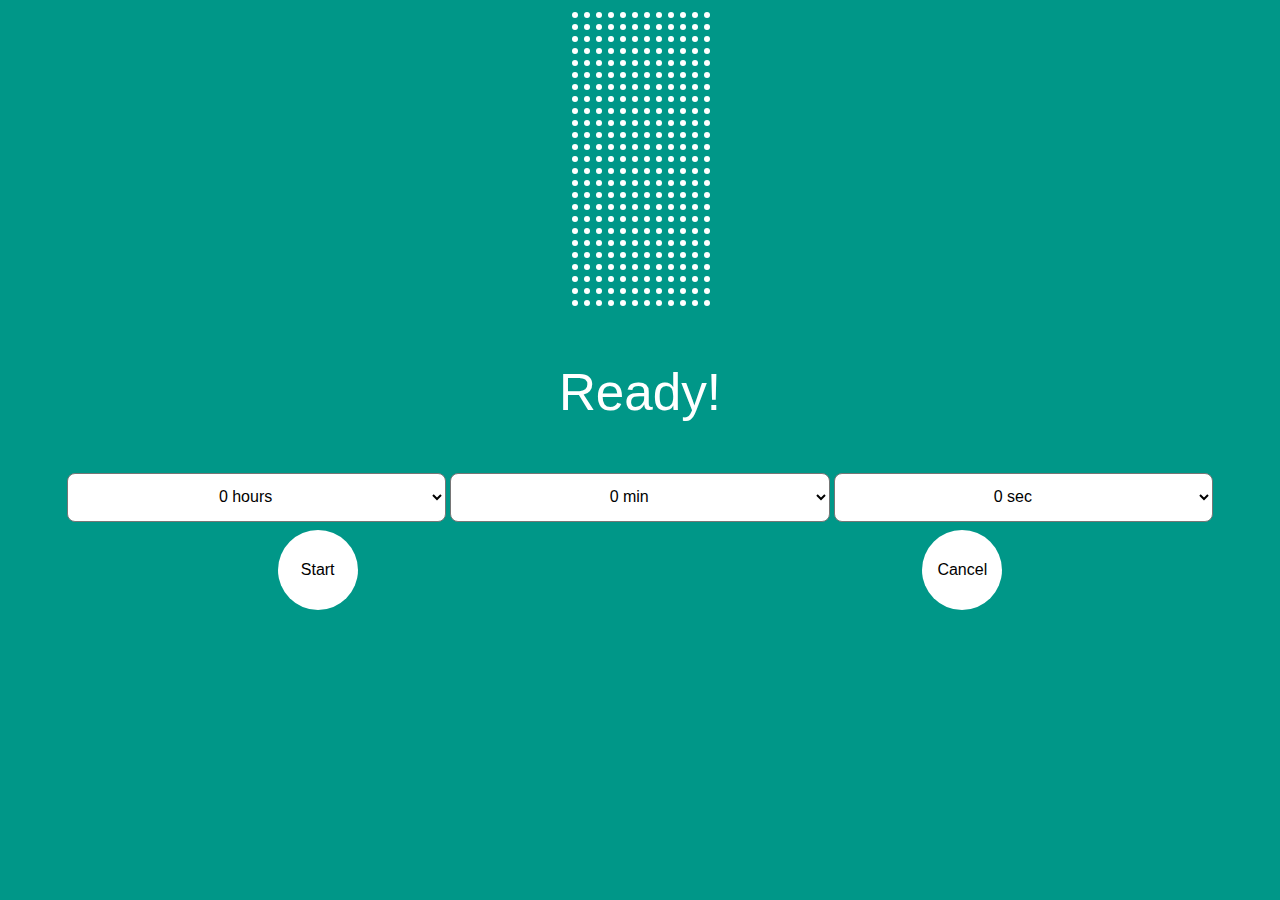
<file: index.html>
<!DOCTYPE html>
<html>
    <head>
        <title>Countdown Timer</title>
        <meta charset="utf-8">
       <!-- <meta name="viewport" content="width=device-width, initial-sacle=1.0">//-->
        <link rel="stylesheet" href="style.css" />
    </head>

    <body>

        <div class="container">
                <svg id="progressBarContainer" width="144" height="300">
                    <defs>
                        <pattern id="pattern1" x="0" y="0" width="12" height="12"  patternUnits="userSpaceOnUse">
                            <circle cx="5" cy="5" r="3" stroke="0" fill="white"/>
                        </pattern>
                    </defs>
                    <rect id="progressBar" x="0" y="0" width="144" height="300" style="fill: url(#pattern1);"/>
                </svg>


            <div id="clock">
                <p>Ready!</p>
            </div>

            <div id="content">
                <select class="selector" id="hours">
                    <option value="0">0 hours</option>
                    <option value="1">1 hours</option>
                    <option value="2">2 hours</option>
                    <option value="3">3 hours</option>
                    <option value="4">4 hours</option>
                    <option value="5">5 hours</option>
                    <option value="6">6 hours</option>
                    <option value="7">7 hours</option>
                    <option value="8">8 hours</option>
                    <option value="9">9 hours</option>
                    <option value="10">10 hours</option>
                    <option value="11">11 hours</option>
                    <option value="12">12 hours</option>
                    <option value="13">13 hours</option>
                    <option value="14">14 hours</option>
                    <option value="15">15 hours</option>
                    <option value="16">16 hours</option>
                    <option value="17">17 hours</option>
                    <option value="18">18 hours</option>
                    <option value="19">19 hours</option>
                    <option value="20">20 hours</option>
                    <option value="21">21 hours</option>
                    <option value="22">22 hours</option>
                    <option value="23">23 hours</option>
                </select>

                <select class="selector" id="minutes">
                    <option value="0">0 min</option>
                    <option value="1">1 min</option>
                    <option value="2">2 min</option>
                    <option value="3">3 min</option>
                    <option value="4">4 min</option>
                    <option value="5">5 min</option>
                    <option value="6">6 min</option>
                    <option value="7">7 min</option>
                    <option value="8">8 min</option>
                    <option value="9">9 min</option>
                    <option value="10">10 min</option>
                    <option value="11">11 min</option>
                    <option value="12">12 min</option>
                    <option value="13">13 min</option>
                    <option value="14">14 min</option>
                    <option value="15">15 min</option>
                    <option value="16">16 min</option>
                    <option value="17">17 min</option>
                    <option value="18">18 min</option>
                    <option value="19">19 min</option>
                    <option value="20">20 min</option>
                    <option value="21">21 min</option>
                    <option value="22">22 min</option>
                    <option value="23">23 min</option>
                    <option value="24">24 min</option>
                    <option value="25">25 min</option>
                    <option value="26">26 min</option>
                    <option value="27">27 min</option>
                    <option value="28">28 min</option>
                    <option value="29">29 min</option>
                    <option value="30">30 min</option>
                    <option value="31">31 min</option>
                    <option value="32">32 min</option>
                    <option value="33">33 min</option>
                    <option value="34">34 min</option>
                    <option value="35">35 min</option>
                    <option value="36">36 min</option>
                    <option value="37">37 min</option>
                    <option value="38">38 min</option>
                    <option value="39">39 min</option>
                    <option value="40">40 min</option>
                    <option value="41">41 min</option>
                    <option value="42">42 min</option>
                    <option value="43">43 min</option>
                    <option value="44">44 min</option>
                    <option value="45">45 min</option>
                    <option value="46">46 min</option>
                    <option value="47">47 min</option>
                    <option value="48">48 min</option>
                    <option value="49">49 min</option>
                    <option value="50">50 min</option>
                    <option value="51">51 min</option>
                    <option value="52">52 min</option>
                    <option value="53">53 min</option>
                    <option value="54">54 min</option>
                    <option value="55">55 min</option>
                    <option value="56">56 min</option>
                    <option value="57">57 min</option>
                    <option value="58">58 min</option>
                    <option value="59">59 min</option>
                </select>

                <select class="selector" id="seconds">
                    <option value="0">0 sec</option>
                    <option value="1">1 sec</option>
                    <option value="2">2 sec</option>
                    <option value="3">3 sec</option>
                    <option value="4">4 sec</option>
                    <option value="5">5 sec</option>
                    <option value="6">6 sec</option>
                    <option value="7">7 sec</option>
                    <option value="8">8 sec</option>
                    <option value="9">9 sec</option>
                    <option value="10">10 sec</option>
                    <option value="11">11 sec</option>
                    <option value="12">12 sec</option>
                    <option value="13">13 sec</option>
                    <option value="14">14 sec</option>
                    <option value="15">15 sec</option>
                    <option value="16">16 sec</option>
                    <option value="17">17 sec</option>
                    <option value="18">18 sec</option>
                    <option value="19">19 sec</option>
                    <option value="20">20 sec</option>
                    <option value="21">21 sec</option>
                    <option value="22">22 sec</option>
                    <option value="23">23 sec</option>
                    <option value="24">24 sec</option>
                    <option value="25">25 sec</option>
                    <option value="26">26 sec</option>
                    <option value="27">27 sec</option>
                    <option value="28">28 sec</option>
                    <option value="29">29 sec</option>
                    <option value="30">30 sec</option>
                    <option value="31">31 sec</option>
                    <option value="32">32 sec</option>
                    <option value="33">33 sec</option>
                    <option value="34">34 sec</option>
                    <option value="35">35 sec</option>
                    <option value="36">36 sec</option>
                    <option value="37">37 sec</option>
                    <option value="38">38 sec</option>
                    <option value="39">39 sec</option>
                    <option value="40">40 sec</option>
                    <option value="41">41 sec</option>
                    <option value="42">42 sec</option>
                    <option value="43">43 sec</option>
                    <option value="44">44 sec</option>
                    <option value="45">45 sec</option>
                    <option value="46">46 sec</option>
                    <option value="47">47 sec</option>
                    <option value="48">48 sec</option>
                    <option value="49">49 sec</option>
                    <option value="50">50 sec</option>
                    <option value="51">51 sec</option>
                    <option value="52">52 sec</option>
                    <option value="53">53 sec</option>
                    <option value="54">54 sec</option>
                    <option value="55">55 sec</option>
                    <option value="56">56 sec</option>
                    <option value="57">57 sec</option>
                    <option value="58">58 sec</option>
                    <option value="59">59 sec</option>
                </select>
            </div>

            <div class="buttonSection">
                <div class="button1">
                    <button class="roundButton" id="start">Start</button>
                </div>
                <div class="button2">
                    <button class="roundButton" id="cancel">Cancel</button>
                </div>

            </div>
        </div>

        <script>
            document.getElementById("start").addEventListener('click', startTimer);
            document.getElementById("cancel").addEventListener('click', cancelledButtonPressed);
            var startTime;
            var endTime;
            var origTimePeriod;
            var newTimePeriod;
            var cancelled = false;
            
            function startTimer()
            {
                startTime = new Date();
                endTime = getEndTime();
                cancelled = false;
                
                origTimePeriod = endTime.getTime() - startTime.getTime();
                
                newTimePeriod=origTimePeriod;
                
                timer=setInterval(displayCountdown,1000);
                
            }
            
            function displayCountdown()
            {
                var timeLeft= msToTime(newTimePeriod);
                
                document.getElementById("clock").innerHTML=`<p>${timeLeft["hours"]}h ${timeLeft["minutes"]}m ${timeLeft["seconds"]}s</p>`;
                
                var newHeight = Math.floor(newTimePeriod/origTimePeriod * 100) * 3;
                document.getElementById("progressBar").setAttribute("height", newHeight);
                
                newTimePeriod-=1000;
                
                if(newTimePeriod <0 || cancelled)
                    {
                        clearInterval(timer);
                        document.getElementById("clock").innerHTML=  "<p>Complete!</p>";
                    }
            
            }
            
            function cancelledButtonPressed()
            {
                cancelled = true;
            }
            
            function msToTime(milliseconds)
            {
                var mHour=1000 * 60 * 60;
                var mMinutes=1000* 60;
                var mSecs=1000;
                
                var hours = Math.floor(milliseconds/mHour);
                var minutes = Math.floor((milliseconds % mHour)/mMinutes);
                var seconds = Math.floor((milliseconds % mMinutes)/mSecs);
                
                var time=[];
                time["hours"]=hours;
                time["minutes"]=minutes;
                time["seconds"]=seconds;
                
                return time;
            }
            

            function getEndTime()
            {
                var dt=new Date();

                var hours=parseInt(document.getElementById("hours").value);
                var minutes=parseInt(document.getElementById("minutes").value);
                var seconds=parseInt(document.getElementById("seconds").value);
                
                dt.setHours(dt.getHours()+hours);
                dt.setMinutes(dt.getMinutes()+minutes);
                dt.setSeconds(dt.getSeconds()+seconds);
                
                return dt;
            }

        </script>

    </body>

</html>
</file>
<file: style.css>
body
{
    background-color: #009788;
    font-family: "Raleway", sans-serif;
    text-align: center;
}

.container
{
    width: 100%;
}

p
{
    color: white;
    font-size: 4vw;
}

#clock
{
    width: 100%;
    text-align: center;
}

#progressBarContainer
{
    transform: rotate(180deg);
}

.buttonsection
{
    width: 100%;
    padding-top: 3rem;
}

.roundButton
{
    border-radius: 50%;
    background-color: white;
    border: 0;
    width: 5rem;
    height: 5rem;
    font-size: 1rem;
}

.button1
{
    padding-top: .5rem;
    float: left;
    width: 49%;
}

.button2
{
    padding-top: .5rem;
    float: right;
    width: 49%;
}

.selector
{
    background-color: white;
    padding: .8rem 1.4rem .9rem .8rem;
    width: 30%;
    border-radius: .5rem;
    -moz-appearance:none;
    -webkit-appearance:noe;
    appearence: none;
    font-size: 1rem;
    text-align: center;
}
</file>
